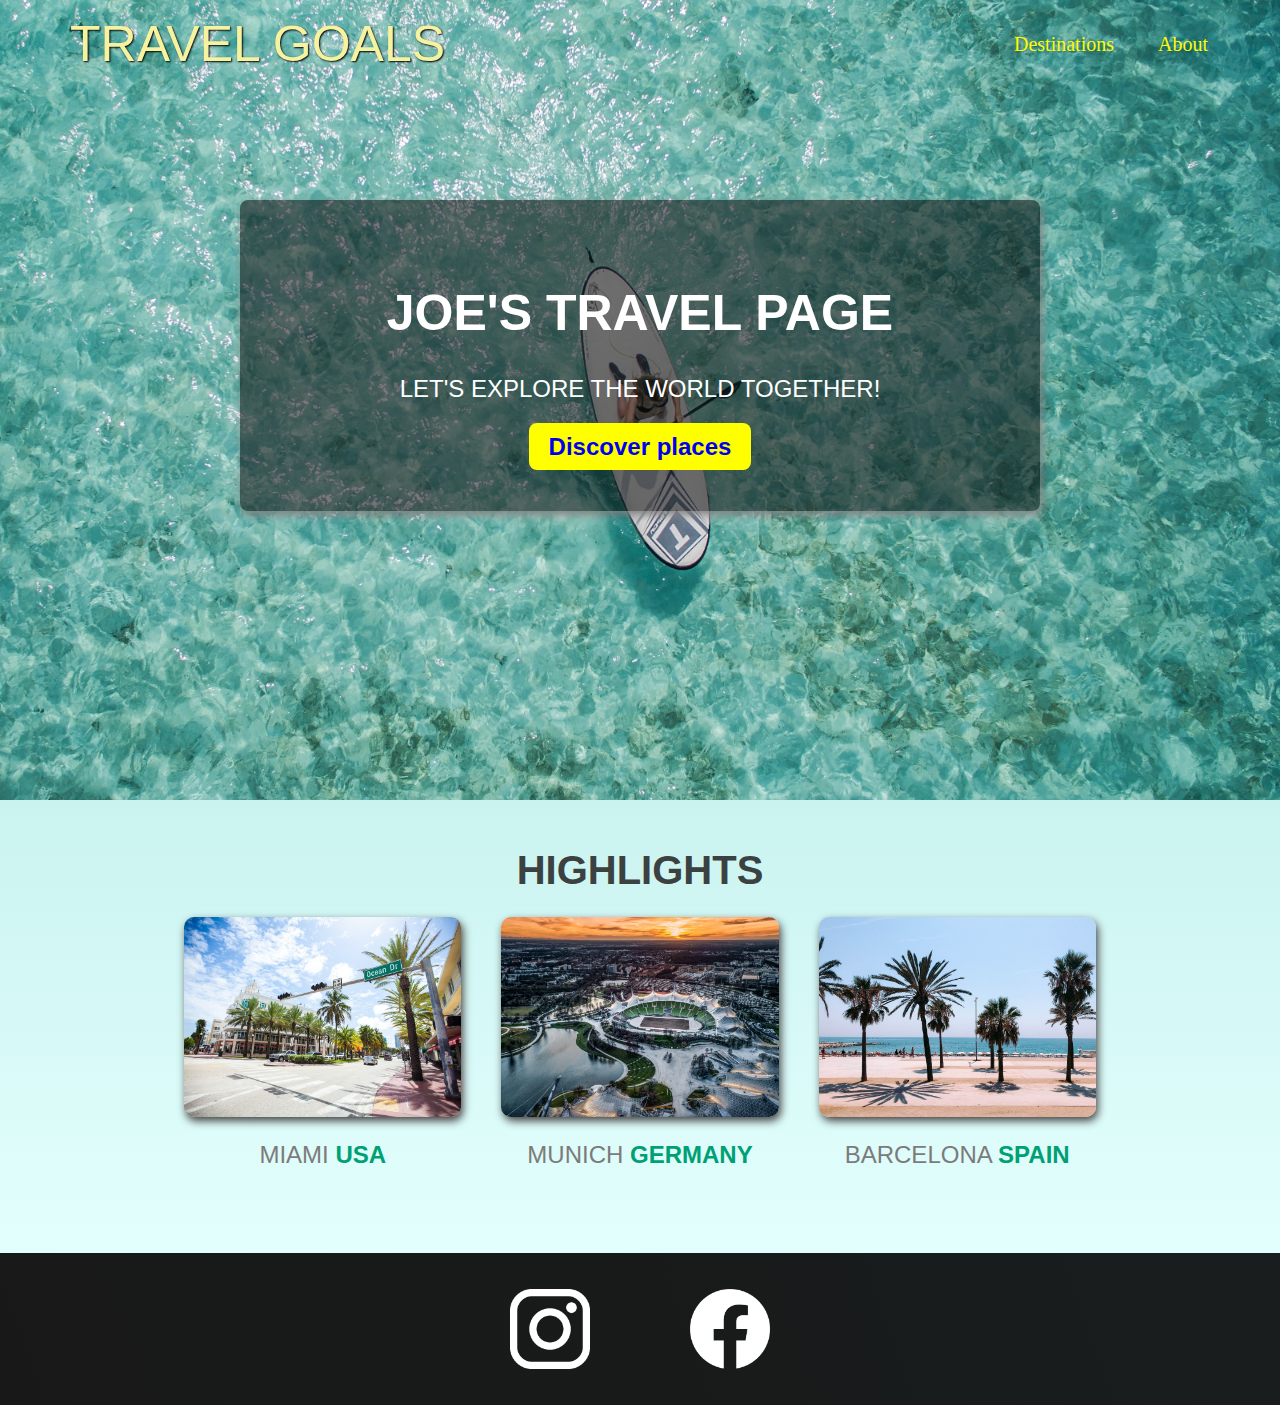
<file: index.html>
<!DOCTYPE html>
<html lang="ko">
  <head>
    <meta charset="UTF-8" />
    <meta name="viewport" content="width=device-width, initial-scale=1.0" />
    <link rel="preconnect" href="https://fonts.googleapis.com" />
    <link rel="preconnect" href="https://fonts.gstatic.com" crossorigin />
    <link href="https://fonts.googleapis.com/css2?family=Workbench&display=swap"
      rel="stylesheet"/>
    <link rel="stylesheet" href="css/shared.css" />
    <link rel="stylesheet" href="css/styles.css" />
    <title>TRAVEL GOAL</title>
  </head>
  <body>
    <header>
      <div id="page-logo">
        <a href="index.html">Travel Goals</a>
      </div>
      <nav>
        <ul>
          <li><a href="places.html">Destinations</a></li>
          <li><a href="#">About</a></li>
        </ul>
      </nav>
    </header>
    <main>
      <section id="hero">
        <div id="box">
          <h1>JOE'S TRAVEL PAGE</h1>
          <p>LET'S EXPLORE THE WORLD TOGETHER!</p>
          <a href="places.html">Discover places</a>
        </div>
      </section>
      <section id="highlights">
        <h2>highlights</h2>
        <ul id="destinations">
          <li class="destination">
            <img src="images/places/miami.jpg" alt="miami" />
            <p>miami <strong>USA</strong></p>
          </li>
          <li class="destination">
            <img src="images/places/munich.jpg" alt="munich" />
            <p>munich <strong>GERMANY</strong></p>
          </li>
          <li class="destination">
            <img src="images/places/barcelona.jpg" alt="barcelona" />
            <p>barcelona <strong>SPAIN</strong></p>
          </li>
        </ul>
      </section>
    </main>
    <footer>
      <ul>
        <li>
          <a href="https://www.instagram.com">
            <img src="images/icons/insta.png" alt="Instagram logo"
          /></a>
        </li>
        <li>
          <a href="https://www.facebook.com">
            <img src="images/icons/facebook.png" alt="Facebook logo"
          /></a>
        </li>
      </ul>
    </footer>
  </body>
</html>
</file>
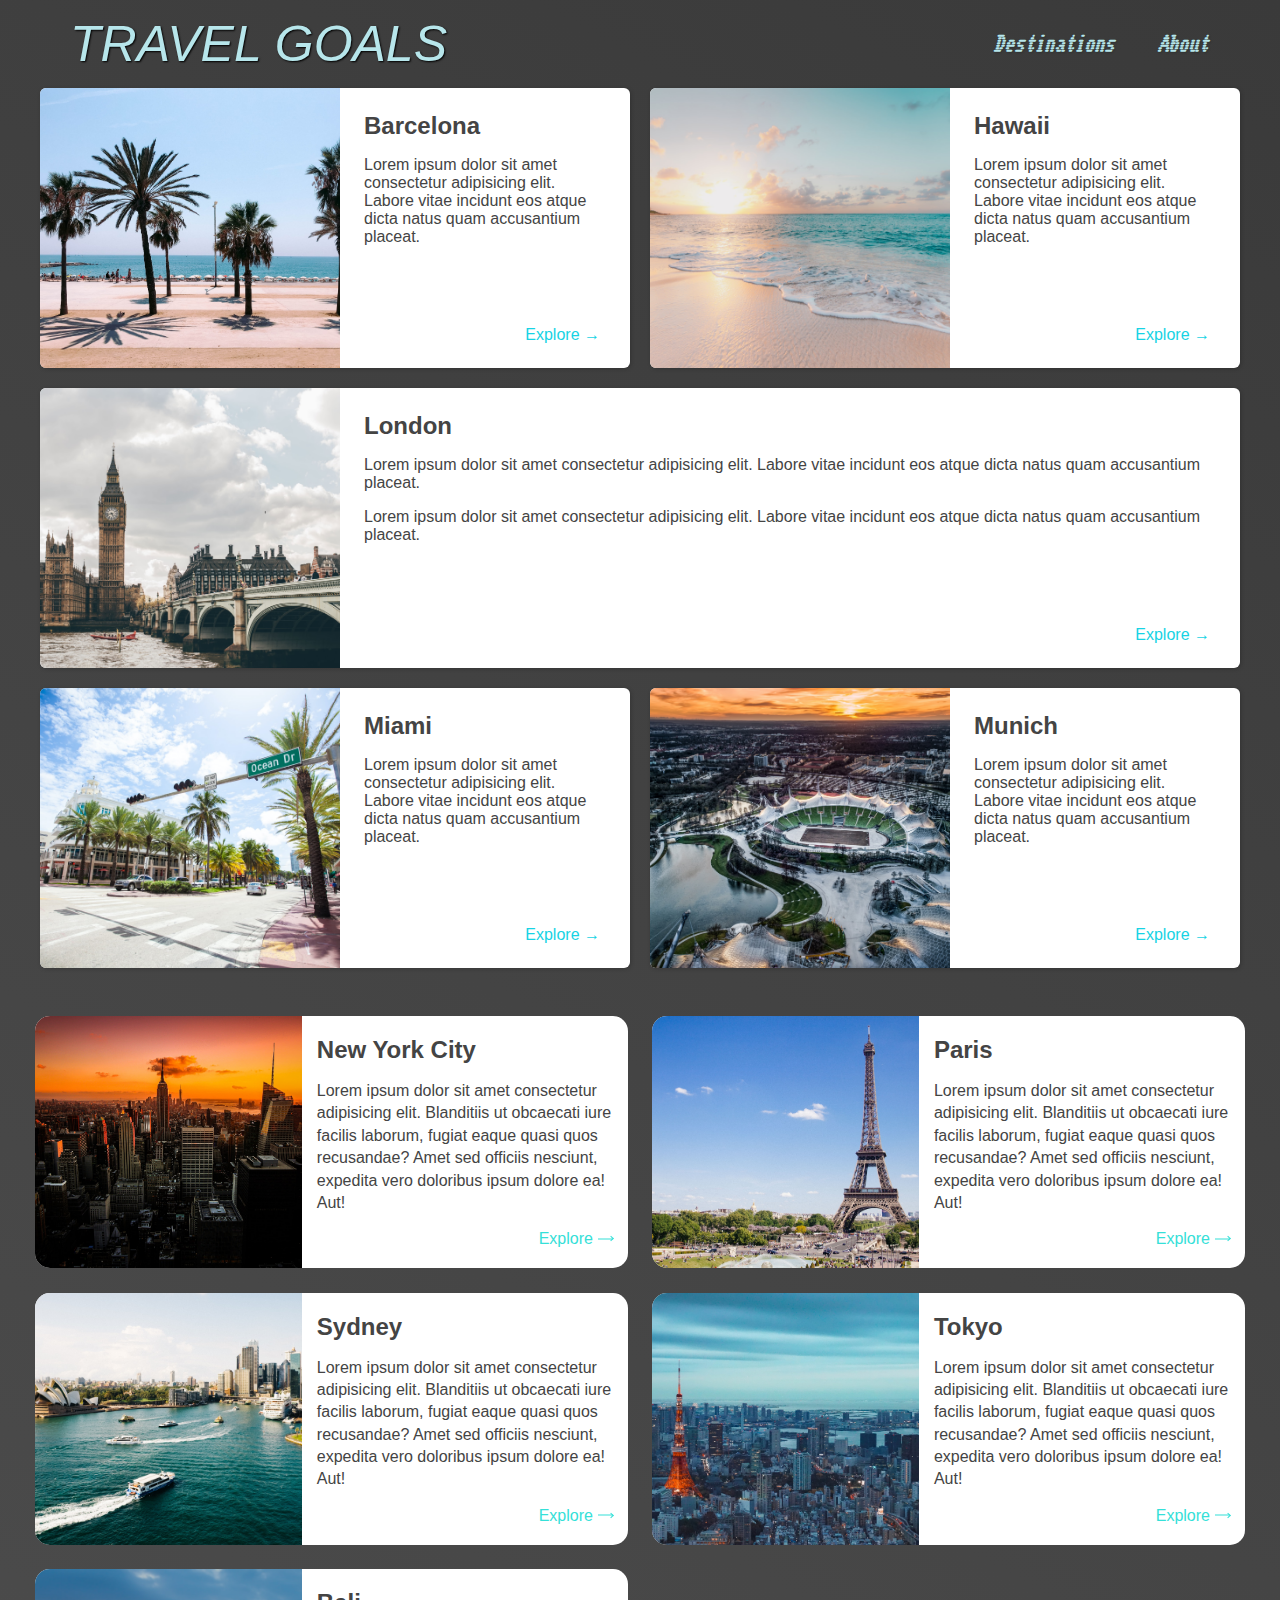
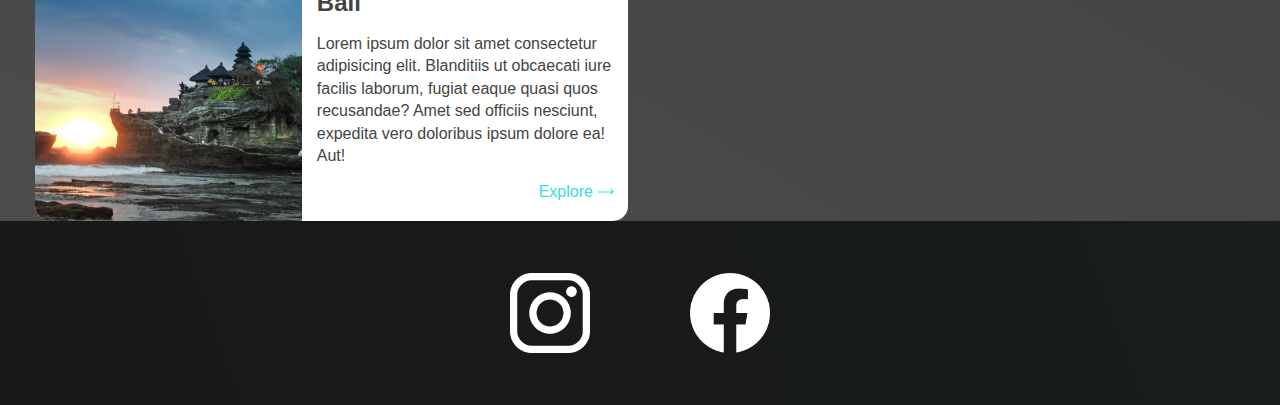
<file: places.html>
<html lang="en">
  <head>
    <meta charset="UTF-8" />
    <link
      href="https://fonts.googleapis.com/css2?family=Raleway:wght@700&family=Oleo+Script:wght@700&family=Quicksand:wght@300;500&display=swap"
      rel="stylesheet"
    />
    <link rel="preconnect" href="https://fonts.googleapis.com" />
    <link rel="preconnect" href="https://fonts.gstatic.com" crossorigin />
    <link
      href="https://fonts.googleapis.com/css2?family=Workbench&display=swap"
      rel="stylesheet"
    />
    <link rel="stylesheet" href="css/shared.css" />
    <link rel="stylesheet" href="css/places.css" />
    <title>Travel Goals</title>
  </head>
  <body>
    <header>
      <div id="page-logo">
        <a href="index.html">Travel Goals</a>
      </div>
      <nav>
        <ul>
          <li><a href="places.html">Destinations</a></li>
          <li><a href="">About</a></li>
        </ul>
      </nav>
    </header>
    <main>
      <ul>
        <li>
          <img src="images/places/barcelona.jpg" alt="City of Barcelona" />
          <div class="item-content">
            <div>
              <h2>Barcelona</h2>
              <p>
                Lorem ipsum dolor sit amet consectetur adipisicing elit. Labore
                vitae incidunt eos atque dicta natus quam accusantium placeat.
              </p>
            </div>
            <div class="actions">
              <a href="https://en.wikipedia.org/wiki/Barcelona">Explore →</a>
            </div>
          </div>
        </li>
        <li>
          <img src="images/places/hawaii.jpg" alt="Hawaii beach" />
          <div class="item-content">
            <div>
              <h2>Hawaii</h2>
              <p>
                Lorem ipsum dolor sit amet consectetur adipisicing elit. Labore
                vitae incidunt eos atque dicta natus quam accusantium placeat.
              </p>
            </div>
            <div class="actions">
              <a href="https://en.wikipedia.org/wiki/Hawaii">Explore →</a>
            </div>
          </div>
        </li>
        <li>
          <img src="images/places/london.jpg" alt="London city" />
          <div class="item-content">
            <div>
              <h2>London</h2>
              <p>
                Lorem ipsum dolor sit amet consectetur adipisicing elit. Labore
                vitae incidunt eos atque dicta natus quam accusantium placeat.
              </p>
              <p>
                Lorem ipsum dolor sit amet consectetur adipisicing elit. Labore
                vitae incidunt eos atque dicta natus quam accusantium placeat.
              </p>
            </div>
            <div class="actions">
              <a href="https://en.wikipedia.org/wiki/London">Explore →</a>
            </div>
          </div>
        </li>
        <li>
          <img src="images/places/miami.jpg" alt="Miami streets" />
          <div class="item-content">
            <div>
              <h2>Miami</h2>
              <p>
                Lorem ipsum dolor sit amet consectetur adipisicing elit. Labore
                vitae incidunt eos atque dicta natus quam accusantium placeat.
              </p>
            </div>
            <div class="actions">
              <a href="https://en.wikipedia.org/wiki/Miami">Explore →</a>
            </div>
          </div>
        </li>
        <li>
          <img src="images/places/munich.jpg" alt="Munich football stadium" />
          <div class="item-content">
            <div>
              <h2>Munich</h2>
              <p>
                Lorem ipsum dolor sit amet consectetur adipisicing elit. Labore
                vitae incidunt eos atque dicta natus quam accusantium placeat.
              </p>
            </div>
            <div class="actions">
              <a href="https://en.wikipedia.org/wiki/Munich">Explore →</a>
            </div>
          </div>
        </li>
      </ul>
      <section class="city_bot">
        <div class="city_con">
          <div class="city_img">
            <img src="images/places/new-york-city.jpg" alt="New York City" />
          </div>
          <div class="city_txt">
            <h4 class="city_name">New York City</h4>
            <p>
              Lorem ipsum dolor sit amet consectetur adipisicing elit.
              Blanditiis ut obcaecati iure facilis laborum, fugiat eaque quasi
              quos recusandae? Amet sed officiis nesciunt, expedita vero
              doloribus ipsum dolore ea! Aut!
            </p>
            <div class="city_link">
              <a href="">Explore <span></span></a>
            </div>
          </div>
        </div>
        <div class="city_con">
          <div class="city_img">
            <img src="images/places/paris.jpg" alt="Paris" />
          </div>
          <div class="city_txt">
            <h4 class="city_name">Paris</h4>
            <p>
              Lorem ipsum dolor sit amet consectetur adipisicing elit.
              Blanditiis ut obcaecati iure facilis laborum, fugiat eaque quasi
              quos recusandae? Amet sed officiis nesciunt, expedita vero
              doloribus ipsum dolore ea! Aut!
            </p>
            <div class="city_link">
              <a href="">Explore <span></span></a>
            </div>
          </div>
        </div>
        <div class="city_con">
          <div class="city_img">
            <img src="images/places/sydney.jpg" alt="Sydney" />
          </div>
          <div class="city_txt">
            <h4 class="city_name">Sydney</h4>
            <p>
              Lorem ipsum dolor sit amet consectetur adipisicing elit.
              Blanditiis ut obcaecati iure facilis laborum, fugiat eaque quasi
              quos recusandae? Amet sed officiis nesciunt, expedita vero
              doloribus ipsum dolore ea! Aut!
            </p>
            <div class="city_link">
              <a href="">Explore <span></span></a>
            </div>
          </div>
        </div>
        <div class="city_con">
          <div class="city_img">
            <img src="images/places/tokyo.jpg" alt="Tokyo" />
          </div>
          <div class="city_txt">
            <h4 class="city_name">Tokyo</h4>
            <p>
              Lorem ipsum dolor sit amet consectetur adipisicing elit.
              Blanditiis ut obcaecati iure facilis laborum, fugiat eaque quasi
              quos recusandae? Amet sed officiis nesciunt, expedita vero
              doloribus ipsum dolore ea! Aut!
            </p>
            <div class="city_link">
              <a href="">Explore <span></span></a>
            </div>
          </div>
        </div>
        <div class="city_con">
          <div class="city_img">
            <img src="images/places/bali.jpg" alt="Bali" />
          </div>
          <div class="city_txt">
            <h4 class="city_name">Bali</h4>
            <p>
              Lorem ipsum dolor sit amet consectetur adipisicing elit.
              Blanditiis ut obcaecati iure facilis laborum, fugiat eaque quasi
              quos recusandae? Amet sed officiis nesciunt, expedita vero
              doloribus ipsum dolore ea! Aut!
            </p>
            <div class="city_link">
              <a href="">Explore <span></span></a>
            </div>
          </div>
        </div>
      </section>
    </main>
    <footer>
      <ul>
        <li>
          <a href="https://www.instagram.com">
            <img src="images/icons/insta.png" alt="Instagram logo"
          /></a>
        </li>
        <li>
          <a href="https://www.facebook.com">
            <img src="images/icons/facebook.png" alt="Facebook logo"
          /></a>
        </li>
      </ul>
    </footer>
  </body>
</html>
</file>
<file: css/shared.css>
body {
  font-family: sans-serif;
  margin:0;

}
ul {
  list-style: none;
  margin: 0;
  padding:0;
}

header {
  font-family: "Consolas";
  display: flex;
  justify-content: space-between;
  align-items: center;
  padding: 15px 60px;
  position: absolute;
  width: 100%;
  top: 0;
  left: 0;
  box-sizing: border-box;
}

#page-logo a {
  padding: 10px;
  font-family: "Consolas", sans-serif;
  color: rgb(245, 243, 160);
  font-size: 50px;
  text-decoration: none;
  text-transform: uppercase;
  text-shadow: 1px 1px 2px rgb(0, 0, 0);
}

header ul {
  display: flex;
}

header li {
  margin-left: 20px;
}

header a {
  color: rgb(255, 251, 0);
  text-decoration: none;
  font-size: 20px;
  padding: 12px;
  text-shadow: 1px 1px 2px rgba(0, 0, 0, 0.2);
  border-radius: 6px;
}

header nav a:hover {
  color: rgb(77, 77, 77);
  background-color: rgb(255, 251, 0);
}

footer {
  background: linear-gradient(70deg, rgb(24, 24,24), rgb(25, 29, 29));
  padding: 36px 0;
}

footer ul {
  display: flex;
  justify-content: center;
  /* padding: 40px; */
}

footer li {
  width: 80px;
  height: 80px;
  margin: 0 50px;
}

footer img {
  width: 100%;
  height: 100%;
}
</file>
<file: css/styles.css>
#hero {
    height: 800px;
    background-image: url(../images/places/ocean.jpg);
    background-position: center;
    background-size: cover;
  }
  
  #box {
    width: 800px;
    text-align: center;
    background-color: rgba(15, 15, 15, 0.552);
    box-shadow: 2px 4px 8px gray;
    margin: 0 auto;
    padding: 50px 0;
    border-radius: 8px;
    position: relative;
    top: 200px;
  }
  
  #box h1 {
    font-size: 50px;
    color: white;
    font-weight: bold;
  }
  
  #box p {
    font-size: 24px;
    font-weight: 200;
    color: white;
    margin: 30px 0;
  }
  
  #box a {
    text-decoration: none;
    background-color: yellow;
    border-radius: 8px;
    padding: 10px 20px;
    font-size: 24px;
    font-weight: 700;
  }
  
  #box a:hover {
    background-color: rgb(238, 226, 14);
  }
#highlights {
    padding: 24px;
    background:  linear-gradient(0deg, rgb(227,255,253), rgb(202,243,240));
}

#highlights h2 {
    text-transform: uppercase;
    text-align: center;
    font-size: 40px;
    color: rgb(59,65,64);
    margin: 24px 0;
}

#destinations {
    display: flex;
    justify-content: center;
    margin: auto;
    margin-bottom: 40px;
    width: 90%;
}

.destination {
    margin: 0 20px;
    text-transform: uppercase;
    width: 25%;
}

.destination p {
    text-align: center;
    font-size: 24px;
    margin: 20px 0;
    color: rgb(124,123,123);
}

.destination strong {
    color: rgb(0,160,117);
}
.destination img {
    height: 200px;
    width: 100%;
    border-radius: 10px;
    object-fit: cover;
    box-shadow: 2px 4px 8px rgb(68,67,67);
}
</file>
<file: css/places.css>
/**** 240326 sjh sub section2 ****/
*{box-sizing: border-box;}
body{background: #555;}
.city_bot{display: flex; flex-wrap: wrap; max-width:100%; padding: 0 15px; width: 1240px; margin: 0 auto;}
.city_con{width: 49%; display: flex;background: #fff; border-radius:15px; overflow: hidden;}
.city_con:nth-child(2n){margin-left: 2%;}
.city_con:nth-child(n+3){margin-top: 2%;}
.city_img{width: 300px; max-width:45%}
.city_img img{width: 100%; height: 100%; object-fit: cover;}
.city_txt{width: calc(100% - 250px); padding: 20px 15px;}
.city_txt h4{font-size:24px; margin: 0 0 10px;}
.city_txt p{font-size:16px; line-height: 1.4; }
.city_link{text-align: right; }
.city_link a{color:#35e0d8; text-decoration: none; position: relative; padding-right:20px;}
.city_link a span{width: 15px; position: absolute; right: 0; height: 1px; background: #35e0d8; top: 50%; transform:translateY(-50%)}
.city_link a span:after{content:''; display: block; width: 3px;height: 3px; border:1px solid #35e0d8; border-width:1px 1px 0 0; position: absolute; right: 0; top: 50%; transform:translateY(-50%) rotate(45deg)}

/**** //240326 sjh sub section2 ****/

#page-logo a {
    color: rgb(183, 230, 235);
    padding: 10px;
    font-size: 50px;
    text-decoration: none;
    text-transform: uppercase;
    text-shadow: 1px 1px 2px rg
}
  body {
    background: linear-gradient(30deg, rgb(77, 77, 77), rgb(58, 58, 58));
    color: rgb(68, 68, 68);
    font-family:'Lucida Sans', 'Lucida Sans Regular', 'Lucida Grande', 'Lucida Sans Unicode', Geneva, Verdana, sans-serif;
    margin: 0;
    display: block;
  }
  
  header {
    font-family: "Workbench";
    font-style: italic;
    position: static;
    display: flex;
    justify-content: space-between;
    align-items: center;
    padding: 15px 60px;
    width: 100%;
    box-sizing: border-box;
  }
  .page-logo a {
    padding: 10px;
    font-family: "Workbench";
    color: rgb(183, 230, 235);
    font-size: 50px;
    text-decoration: none;
    text-transform: uppercase;
    text-shadow: 1px 1px 2px rgb(0, 0, 0);
  }
  
  header a {
    color: rgb(183, 230, 235);
    border-radius: 6px;
  }
   
  header ul {
    display: flex;
    justify-content: center;
    /* padding: 40px; */
  }
  
  footer li {
    width: 80px;
    height: 80px;
    margin: 0 50px;
  }
  
  footer img {
    width: 100%;
    height: 100%;
  }


 ul {
  list-style: none;
  margin: 0;
  padding: 0;
}

ul {
  display: block;
  list-style-type: disc;
  margin-block-start: 1em;
  margin-block-end: 1em;
  margin-inline-start: 0px;
  margin-inline-end: 0px;
  padding-inline-start: 40px;
  unicode-bidi: isolate;
}

header li {
  margin-left: 20px;
}

li {
  display: list-item;
  unicode-bidi: isolate;
}

ul {
  list-style: none;
  padding: 0;
}

main {
  display: block;
}

main ul {
  width: 1200px;
  margin: 0 auto 48px auto;
  display: grid;
  grid-template-columns: 1fr 1fr;
  gap: 20px 20px;
}

main li {
  display: flex;
  background-color: white;
  box-shadow: 1px 1px 4px rgba(0, 0, 0, 0.2);
  border-radius: 6px;
  overflow: hidden;
}

main li img {
  width: 300px;
  height: 280px;
  object-fit: cover;
}

img {
  overflow: clip;
}

.item-content {
  padding: 24px;
  display: flex;
  flex-direction: column;
  justify-content: space-between;
}

.item-content h2 {
  margin: 0;
}

h2 {
  display: block;
  font-size: 1.5em;
  margin-block-start: 0.83em;
  margin-block-end: 0.83em;
  margin-inline-start: 0px;
  margin-inline-end: 0px;
  font-weight: bold;
  unicode-bidi: isolate;
}

p {
  display: block;
  margin-block-start: 1em;
  margin-block-end: 1em;
  margin-inline-start: 0px;
  margin-inline-end: 0px;
  unicode-bidi: isolate;
}

.actions {
  text-align: right;
}

.actions a {
  text-decoration: none;
  padding: 6px;
  color: rgb(22, 211, 228);
  border-radius: 5px;
}

.actions a:hover{
  background-color: rgb(22, 211, 228);
  color: chocolate;
}
li:nth-of-type(3) {
  grid-column: 1 / span 2;
}
</file>
